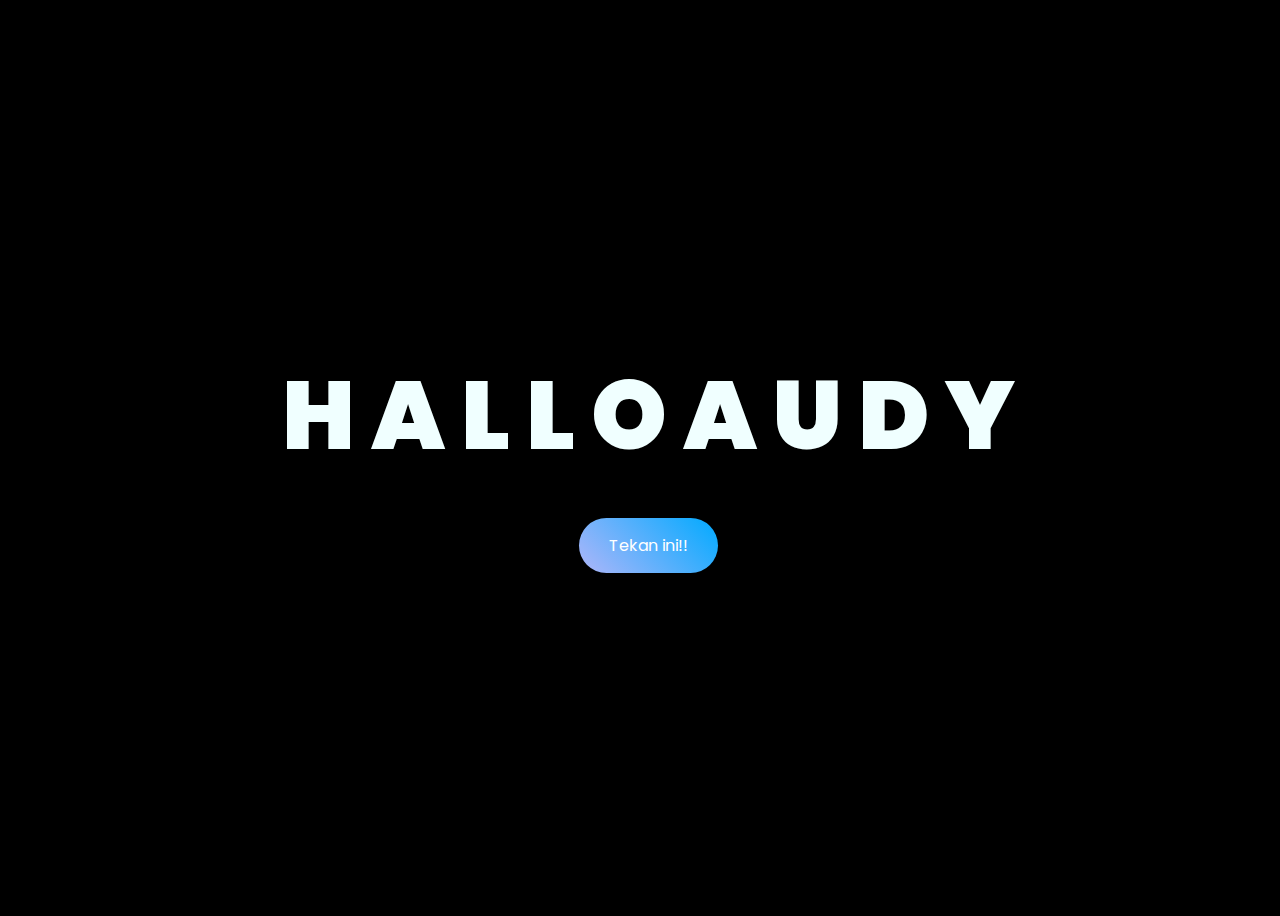
<file: index.html>
<!DOCTYPE html>
<html lang="en">
<head>
    <meta charset="UTF-8">
    <meta http-equiv="X-UA-Compatible" content="IE=edge">
    <meta name="viewport" content="width=device-width, initial-scale=1.0">
    <link rel="stylesheet" href="style.css">
    <link rel="icon" href="img/flowers.png" type="image/x-icon">
    <title>Flowers</title>
</head>
<body>
    <div class="greetings">
    <!-- silahkan menambah kata sesuai keinginan dengan <span>text...</span -->
        <span>H</span>
        <span>A</span>
        <span>L</span>
        <span>L</span>
        <span>O</span>
        <span>A</span>
        <span>U</span>
        <span>D</span>
        <span>Y</span>
    </div>
        <div class="description">
        </div>
        <div class="button-group">
            <a href="ucapan.html" class="button">Tekan ini!!</a>
        </div>
        
    </div>
</body>
</html>
</file>
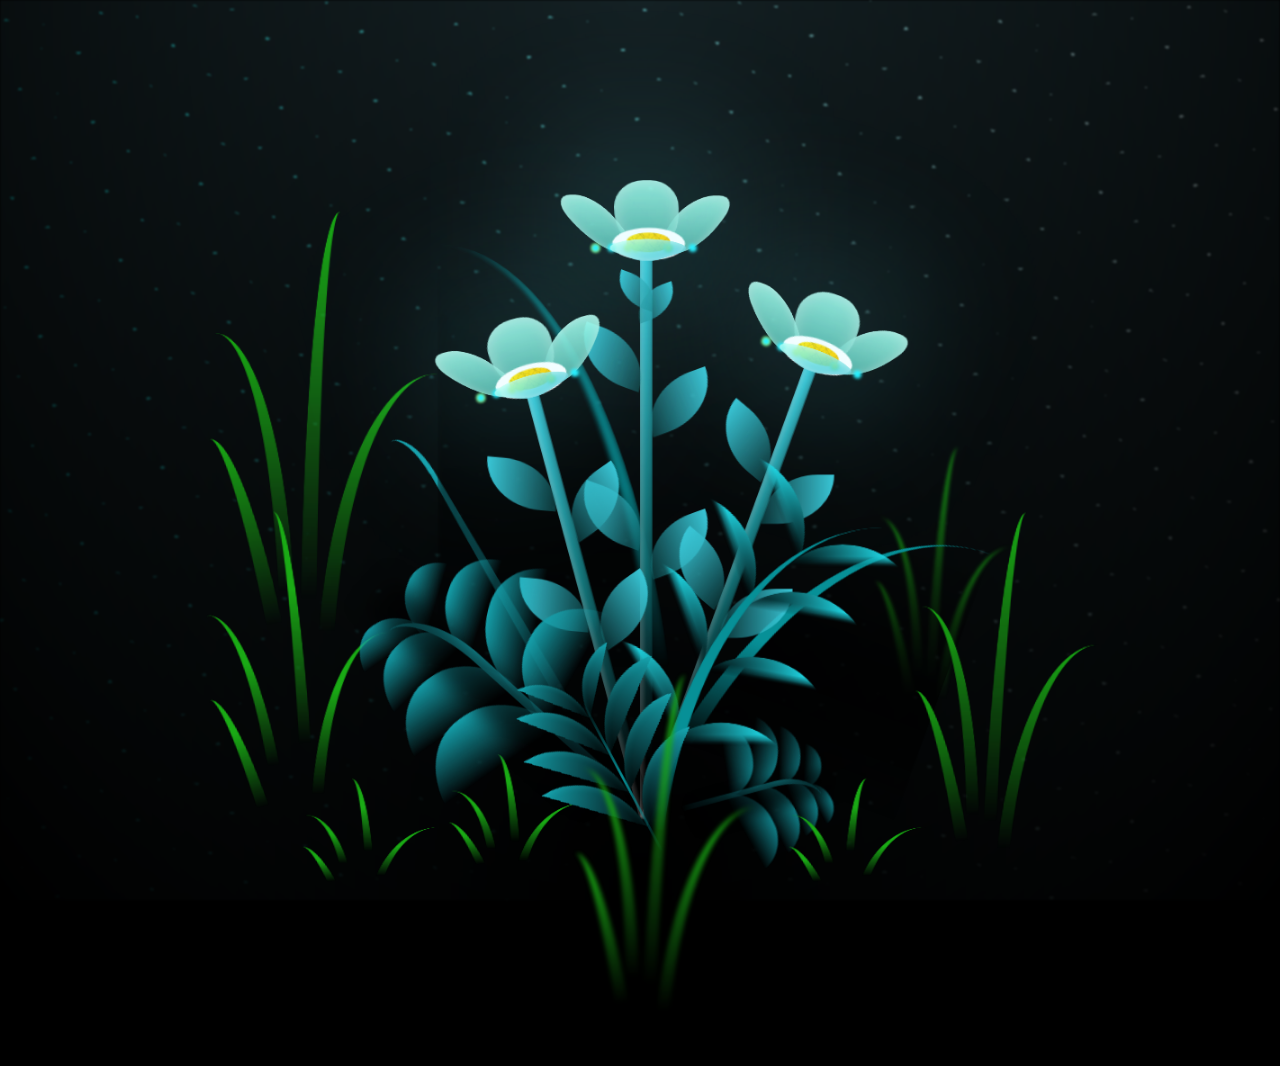
<file: flower.html>
<!DOCTYPE html>
<html lang="en">
<head>
    <meta charset="UTF-8">
    <meta http-equiv="X-UA-Compatible" content="IE=edge">
    <meta name="viewport" content="width=device-width, initial-scale=1.0">
    <link rel="stylesheet" href="main.css">
    <link rel="icon" href="img/flowers.png" type="image/x-icon">
    <title>flowers</title>
</head>
<body class="container">
  
    <div class="night"></div>
    <div class="flowers">
      <div class="flower flower--1">
        <div class="flower__leafs flower__leafs--1">
          <div class="flower__leaf flower__leaf--1"></div>
          <div class="flower__leaf flower__leaf--2"></div>
          <div class="flower__leaf flower__leaf--3"></div>
          <div class="flower__leaf flower__leaf--4"></div>
          <div class="flower__white-circle"></div>
  
          <div class="flower__light flower__light--1"></div>
          <div class="flower__light flower__light--2"></div>
          <div class="flower__light flower__light--3"></div>
          <div class="flower__light flower__light--4"></div>
          <div class="flower__light flower__light--5"></div>
          <div class="flower__light flower__light--6"></div>
          <div class="flower__light flower__light--7"></div>
          <div class="flower__light flower__light--8"></div>
  
        </div>
        <div class="flower__line">
          <div class="flower__line__leaf flower__line__leaf--1"></div>
          <div class="flower__line__leaf flower__line__leaf--2"></div>
          <div class="flower__line__leaf flower__line__leaf--3"></div>
          <div class="flower__line__leaf flower__line__leaf--4"></div>
          <div class="flower__line__leaf flower__line__leaf--5"></div>
          <div class="flower__line__leaf flower__line__leaf--6"></div>
        </div>
      </div>
  
      <div class="flower flower--2">
        <div class="flower__leafs flower__leafs--2">
          <div class="flower__leaf flower__leaf--1"></div>
          <div class="flower__leaf flower__leaf--2"></div>
          <div class="flower__leaf flower__leaf--3"></div>
          <div class="flower__leaf flower__leaf--4"></div>
          <div class="flower__white-circle"></div>
  
          <div class="flower__light flower__light--1"></div>
          <div class="flower__light flower__light--2"></div>
          <div class="flower__light flower__light--3"></div>
          <div class="flower__light flower__light--4"></div>
          <div class="flower__light flower__light--5"></div>
          <div class="flower__light flower__light--6"></div>
          <div class="flower__light flower__light--7"></div>
          <div class="flower__light flower__light--8"></div>
  
        </div>
        <div class="flower__line">
          <div class="flower__line__leaf flower__line__leaf--1"></div>
          <div class="flower__line__leaf flower__line__leaf--2"></div>
          <div class="flower__line__leaf flower__line__leaf--3"></div>
          <div class="flower__line__leaf flower__line__leaf--4"></div>
        </div>
      </div>
  
      <div class="flower flower--3">
        <div class="flower__leafs flower__leafs--3">
          <div class="flower__leaf flower__leaf--1"></div>
          <div class="flower__leaf flower__leaf--2"></div>
          <div class="flower__leaf flower__leaf--3"></div>
          <div class="flower__leaf flower__leaf--4"></div>
          <div class="flower__white-circle"></div>
  
          <div class="flower__light flower__light--1"></div>
          <div class="flower__light flower__light--2"></div>
          <div class="flower__light flower__light--3"></div>
          <div class="flower__light flower__light--4"></div>
          <div class="flower__light flower__light--5"></div>
          <div class="flower__light flower__light--6"></div>
          <div class="flower__light flower__light--7"></div>
          <div class="flower__light flower__light--8"></div>
  
        </div>
        <div class="flower__line">
          <div class="flower__line__leaf flower__line__leaf--1"></div>
          <div class="flower__line__leaf flower__line__leaf--2"></div>
          <div class="flower__line__leaf flower__line__leaf--3"></div>
          <div class="flower__line__leaf flower__line__leaf--4"></div>
        </div>
      </div>
  
      <div class="grow-ans" style="--d:1.2s">
        <div class="flower__g-long">
          <div class="flower__g-long__top"></div>
          <div class="flower__g-long__bottom"></div>
        </div>
      </div>
  
      <div class="growing-grass">
        <div class="flower__grass flower__grass--1">
          <div class="flower__grass--top"></div>
          <div class="flower__grass--bottom"></div>
          <div class="flower__grass__leaf flower__grass__leaf--1"></div>
          <div class="flower__grass__leaf flower__grass__leaf--2"></div>
          <div class="flower__grass__leaf flower__grass__leaf--3"></div>
          <div class="flower__grass__leaf flower__grass__leaf--4"></div>
          <div class="flower__grass__leaf flower__grass__leaf--5"></div>
          <div class="flower__grass__leaf flower__grass__leaf--6"></div>
          <div class="flower__grass__leaf flower__grass__leaf--7"></div>
          <div class="flower__grass__leaf flower__grass__leaf--8"></div>
          <div class="flower__grass__overlay"></div>
        </div>
      </div>
  
      <div class="growing-grass">
        <div class="flower__grass flower__grass--2">
          <div class="flower__grass--top"></div>
          <div class="flower__grass--bottom"></div>
          <div class="flower__grass__leaf flower__grass__leaf--1"></div>
          <div class="flower__grass__leaf flower__grass__leaf--2"></div>
          <div class="flower__grass__leaf flower__grass__leaf--3"></div>
          <div class="flower__grass__leaf flower__grass__leaf--4"></div>
          <div class="flower__grass__leaf flower__grass__leaf--5"></div>
          <div class="flower__grass__leaf flower__grass__leaf--6"></div>
          <div class="flower__grass__leaf flower__grass__leaf--7"></div>
          <div class="flower__grass__leaf flower__grass__leaf--8"></div>
          <div class="flower__grass__overlay"></div>
        </div>
      </div>
  
      <div class="grow-ans" style="--d:2.4s">
        <div class="flower__g-right flower__g-right--1">
          <div class="leaf"></div>
        </div>
      </div>
  
      <div class="grow-ans" style="--d:2.8s">
        <div class="flower__g-right flower__g-right--2">
          <div class="leaf"></div>
        </div>
      </div>
  
      <div class="grow-ans" style="--d:2.8s">
        <div class="flower__g-front">
          <div class="flower__g-front__leaf-wrapper flower__g-front__leaf-wrapper--1">
            <div class="flower__g-front__leaf"></div>
          </div>
          <div class="flower__g-front__leaf-wrapper flower__g-front__leaf-wrapper--2">
            <div class="flower__g-front__leaf"></div>
          </div>
          <div class="flower__g-front__leaf-wrapper flower__g-front__leaf-wrapper--3">
            <div class="flower__g-front__leaf"></div>
          </div>
          <div class="flower__g-front__leaf-wrapper flower__g-front__leaf-wrapper--4">
            <div class="flower__g-front__leaf"></div>
          </div>
          <div class="flower__g-front__leaf-wrapper flower__g-front__leaf-wrapper--5">
            <div class="flower__g-front__leaf"></div>
          </div>
          <div class="flower__g-front__leaf-wrapper flower__g-front__leaf-wrapper--6">
            <div class="flower__g-front__leaf"></div>
          </div>
          <div class="flower__g-front__leaf-wrapper flower__g-front__leaf-wrapper--7">
            <div class="flower__g-front__leaf"></div>
          </div>
          <div class="flower__g-front__leaf-wrapper flower__g-front__leaf-wrapper--8">
            <div class="flower__g-front__leaf"></div>
          </div>
          <div class="flower__g-front__line"></div>
        </div>
      </div>
  
      <div class="grow-ans" style="--d:3.2s">
        <div class="flower__g-fr">
          <div class="leaf"></div>
          <div class="flower__g-fr__leaf flower__g-fr__leaf--1"></div>
          <div class="flower__g-fr__leaf flower__g-fr__leaf--2"></div>
          <div class="flower__g-fr__leaf flower__g-fr__leaf--3"></div>
          <div class="flower__g-fr__leaf flower__g-fr__leaf--4"></div>
          <div class="flower__g-fr__leaf flower__g-fr__leaf--5"></div>
          <div class="flower__g-fr__leaf flower__g-fr__leaf--6"></div>
          <div class="flower__g-fr__leaf flower__g-fr__leaf--7"></div>
          <div class="flower__g-fr__leaf flower__g-fr__leaf--8"></div>
        </div>
      </div>
  
      <div class="long-g long-g--0">
        <div class="grow-ans" style="--d:3s">
          <div class="leaf leaf--0"></div>
        </div>
        <div class="grow-ans" style="--d:2.2s">
          <div class="leaf leaf--1"></div>
        </div>
        <div class="grow-ans" style="--d:3.4s">
          <div class="leaf leaf--2"></div>
        </div>
        <div class="grow-ans" style="--d:3.6s">
          <div class="leaf leaf--3"></div>
        </div>
      </div>
  
      <div class="long-g long-g--1">
        <div class="grow-ans" style="--d:3.6s">
          <div class="leaf leaf--0"></div>
        </div>
        <div class="grow-ans" style="--d:3.8s">
          <div class="leaf leaf--1"></div>
        </div>
        <div class="grow-ans" style="--d:4s">
          <div class="leaf leaf--2"></div>
        </div>
        <div class="grow-ans" style="--d:4.2s">
          <div class="leaf leaf--3"></div>
        </div>
      </div>
  
      <div class="long-g long-g--2">
        <div class="grow-ans" style="--d:4s">
          <div class="leaf leaf--0"></div>
        </div>
        <div class="grow-ans" style="--d:4.2s">
          <div class="leaf leaf--1"></div>
        </div>
        <div class="grow-ans" style="--d:4.4s">
          <div class="leaf leaf--2"></div>
        </div>
        <div class="grow-ans" style="--d:4.6s">
          <div class="leaf leaf--3"></div>
        </div>
      </div>
  
      <div class="long-g long-g--3">
        <div class="grow-ans" style="--d:4s">
          <div class="leaf leaf--0"></div>
        </div>
        <div class="grow-ans" style="--d:4.2s">
          <div class="leaf leaf--1"></div>
        </div>
        <div class="grow-ans" style="--d:3s">
          <div class="leaf leaf--2"></div>
        </div>
        <div class="grow-ans" style="--d:3.6s">
          <div class="leaf leaf--3"></div>
        </div>
      </div>
  
      <div class="long-g long-g--4">
        <div class="grow-ans" style="--d:4s">
          <div class="leaf leaf--0"></div>
        </div>
        <div class="grow-ans" style="--d:4.2s">
          <div class="leaf leaf--1"></div>
        </div>
        <div class="grow-ans" style="--d:3s">
          <div class="leaf leaf--2"></div>
        </div>
        <div class="grow-ans" style="--d:3.6s">
          <div class="leaf leaf--3"></div>
        </div>
      </div>
  
      <div class="long-g long-g--5">
        <div class="grow-ans" style="--d:4s">
          <div class="leaf leaf--0"></div>
        </div>
        <div class="grow-ans" style="--d:4.2s">
          <div class="leaf leaf--1"></div>
        </div>
        <div class="grow-ans" style="--d:3s">
          <div class="leaf leaf--2"></div>
        </div>
        <div class="grow-ans" style="--d:3.6s">
          <div class="leaf leaf--3"></div>
        </div>
      </div>
  
      <div class="long-g long-g--6">
        <div class="grow-ans" style="--d:4.2s">
          <div class="leaf leaf--0"></div>
        </div>
        <div class="grow-ans" style="--d:4.4s">
          <div class="leaf leaf--1"></div>
        </div>
        <div class="grow-ans" style="--d:4.6s">
          <div class="leaf leaf--2"></div>
        </div>
        <div class="grow-ans" style="--d:4.8s">
          <div class="leaf leaf--3"></div>
        </div>
      </div>
  
      <div class="long-g long-g--7">
        <div class="grow-ans" style="--d:3s">
          <div class="leaf leaf--0"></div>
        </div>
        <div class="grow-ans" style="--d:3.2s">
          <div class="leaf leaf--1"></div>
        </div>
        <div class="grow-ans" style="--d:3.5s">
          <div class="leaf leaf--2"></div>
        </div>
        <div class="grow-ans" style="--d:3.6s">
          <div class="leaf leaf--3"></div>
        </div>
      </div>
    </div>
    <script src="main.js"></script>
  </body>
</html>
</file>
<file: style.css>
@import url('https://fonts.googleapis.com/css2?family=Poppins:ital,wght@0,500;1,900&display=swap');
* {
    font-family: 'Poppins', cursive;
}
body {
    color: azure;
    width: 100%;
    height: 100vh;
    display: flex;
    flex-direction: column;
    align-items: center;
    justify-content: center;
    background-color: black;
}
.greetings {
    font-size: 6rem;
    font-weight: 900;
}
.greetings > span {
    animation: glow 2s ease-in-out infinite;
}
@keyframes glow {
    0%, 100% {
        color: #fff;
        text-shadow: 0 0 12px #39c6d6, 0 0 50px #39c6d6, 0 0 100px #39c6d6;
    }
    50% {
        color: #111;
        text-shadow: none;
    }
}
.greetings > span:nth-child(1) {
    animation-delay: 0s;
}
.greetings > span:nth-child(2) {
    animation-delay: 0.2s;
}
.greetings > span:nth-child(3) {
    animation-delay: 0.4s;
}
.greetings > span:nth-child(4) {
    animation-delay: 0.6s;
}
.greetings > span:nth-child(5) {
    animation-delay: 0.8s;
}
.greetings > span:nth-child(6) {
    animation-delay: 1s;
}
.greetings > span:nth-child(7) {
    animation-delay: 1.2s;
}
.greetings > span:nth-child(8) {
    animation-delay: 1.4s;
}
.greetings > span:nth-child(9) {
    animation-delay: 1.6s;
}
.greetings > span:nth-child(10) {
    animation-delay: 1.8s;
}

.description {
    font-size: 1.5rem;
    margin-bottom: 20px;
}


.button-group {
    display: flex;
    justify-content: center;
    flex-wrap: wrap;
    margin-top: 10px;
}

.button {
    display: inline-block;
    padding: 15px 30px; /* Ukuran tombol yang lebih besar */
    font-size: 1em; /* Menambahkan ukuran font */
    color: #fff;
    background: linear-gradient(45deg, #afb6f9, #00aaff); /* Gradient background */
    border-radius: 30px; /* Radius lebih besar untuk sudut yang lebih halus */
    text-decoration: none;
    box-shadow: 0 4px 15px rgba(0, 0, 0, 0.2); /* Bayangan pada tombol */
    transition: background 0.3s ease, transform 0.3s ease, box-shadow 0.3s ease; /* Transisi pada hover */
    
}

.button:hover {
    background: linear-gradient(45deg, #00aaff, #afb6f9); /* Gradient background berubah arah */
    transform: scale(1.1); /* Efek skala lebih besar pada hover */
    box-shadow: 0 6px 20px rgba(0, 0, 0, 0.3); /* Bayangan lebih besar pada hover */
    box-shadow: 0 0 50px rgba(57, 198, 214, 0.8); /* Efek glow tanpa border putih */
    
}




@media screen and (max-width:574px){
    .greetings{
        display: block;
        font-size: 3rem;
        font-weight: 500;
        text-align: center;
    }
    .description{
        font-size: 1rem;
    }
    
    .button a{
        font-size: .5rem;
    }
}
</file>
<file: main.css>
*,
*::after,
*::before {
  padding: 0;
  margin: 0;
  box-sizing: border-box;
}

:root {
  --dark-color: #000;
}

body {
  display: flex;
  align-items: flex-end;
  justify-content: center;
  min-height: 100vh;
  background-color: var(--dark-color);
  overflow: hidden;
  perspective: 1000px;
}

.night {
  position: fixed;
  left: 50%;
  top: 0;
  transform: translateX(-50%);
  width: 100%;
  height: 100%;
  filter: blur(0.1vmin);
  background-image: radial-gradient(ellipse at top, transparent 0%, var(--dark-color)), radial-gradient(ellipse at bottom, var(--dark-color), rgba(145, 233, 255, 0.2)), repeating-linear-gradient(220deg, rgb(0, 0, 0) 0px, rgb(0, 0, 0) 19px, transparent 19px, transparent 22px), repeating-linear-gradient(189deg, rgb(0, 0, 0) 0px, rgb(0, 0, 0) 19px, transparent 19px, transparent 22px), repeating-linear-gradient(148deg, rgb(0, 0, 0) 0px, rgb(0, 0, 0) 19px, transparent 19px, transparent 22px), linear-gradient(90deg, rgb(0, 255, 250), rgb(240, 240, 240));
}

.flowers {
  position: relative;
  transform: scale(0.9);
}

.flower {
  position: absolute;
  bottom: 10vmin;
  transform-origin: bottom center;
  z-index: 10;
  --fl-speed: 0.8s;
}
.flower--1 {
  -webkit-animation: moving-flower-1 4s linear infinite;
          animation: moving-flower-1 4s linear infinite;
}
.flower--1 .flower__line {
  height: 70vmin;
  -webkit-animation-delay: 0.3s;
          animation-delay: 0.3s;
}
.flower--1 .flower__line__leaf--1 {
  -webkit-animation: blooming-leaf-right var(--fl-speed) 1.6s backwards;
          animation: blooming-leaf-right var(--fl-speed) 1.6s backwards;
}
.flower--1 .flower__line__leaf--2 {
  -webkit-animation: blooming-leaf-right var(--fl-speed) 1.4s backwards;
          animation: blooming-leaf-right var(--fl-speed) 1.4s backwards;
}
.flower--1 .flower__line__leaf--3 {
  -webkit-animation: blooming-leaf-left var(--fl-speed) 1.2s backwards;
          animation: blooming-leaf-left var(--fl-speed) 1.2s backwards;
}
.flower--1 .flower__line__leaf--4 {
  -webkit-animation: blooming-leaf-left var(--fl-speed) 1s backwards;
          animation: blooming-leaf-left var(--fl-speed) 1s backwards;
}
.flower--1 .flower__line__leaf--5 {
  -webkit-animation: blooming-leaf-right var(--fl-speed) 1.8s backwards;
          animation: blooming-leaf-right var(--fl-speed) 1.8s backwards;
}
.flower--1 .flower__line__leaf--6 {
  -webkit-animation: blooming-leaf-left var(--fl-speed) 2s backwards;
          animation: blooming-leaf-left var(--fl-speed) 2s backwards;
}
.flower--2 {
  left: 50%;
  transform: rotate(20deg);
  -webkit-animation: moving-flower-2 4s linear infinite;
          animation: moving-flower-2 4s linear infinite;
}
.flower--2 .flower__line {
  height: 60vmin;
  -webkit-animation-delay: 0.6s;
          animation-delay: 0.6s;
}
.flower--2 .flower__line__leaf--1 {
  -webkit-animation: blooming-leaf-right var(--fl-speed) 1.9s backwards;
          animation: blooming-leaf-right var(--fl-speed) 1.9s backwards;
}
.flower--2 .flower__line__leaf--2 {
  -webkit-animation: blooming-leaf-right var(--fl-speed) 1.7s backwards;
          animation: blooming-leaf-right var(--fl-speed) 1.7s backwards;
}
.flower--2 .flower__line__leaf--3 {
  -webkit-animation: blooming-leaf-left var(--fl-speed) 1.5s backwards;
          animation: blooming-leaf-left var(--fl-speed) 1.5s backwards;
}
.flower--2 .flower__line__leaf--4 {
  -webkit-animation: blooming-leaf-left var(--fl-speed) 1.3s backwards;
          animation: blooming-leaf-left var(--fl-speed) 1.3s backwards;
}
.flower--3 {
  left: 50%;
  transform: rotate(-15deg);
  -webkit-animation: moving-flower-3 4s linear infinite;
          animation: moving-flower-3 4s linear infinite;
}
.flower--3 .flower__line {
  -webkit-animation-delay: 0.9s;
          animation-delay: 0.9s;
}
.flower--3 .flower__line__leaf--1 {
  -webkit-animation: blooming-leaf-right var(--fl-speed) 2.5s backwards;
          animation: blooming-leaf-right var(--fl-speed) 2.5s backwards;
}
.flower--3 .flower__line__leaf--2 {
  -webkit-animation: blooming-leaf-right var(--fl-speed) 2.3s backwards;
          animation: blooming-leaf-right var(--fl-speed) 2.3s backwards;
}
.flower--3 .flower__line__leaf--3 {
  -webkit-animation: blooming-leaf-left var(--fl-speed) 2.1s backwards;
          animation: blooming-leaf-left var(--fl-speed) 2.1s backwards;
}
.flower--3 .flower__line__leaf--4 {
  -webkit-animation: blooming-leaf-left var(--fl-speed) 1.9s backwards;
          animation: blooming-leaf-left var(--fl-speed) 1.9s backwards;
}
.flower__leafs {
  position: relative;
  -webkit-animation: blooming-flower 2s backwards;
          animation: blooming-flower 2s backwards;
}
.flower__leafs--1 {
  -webkit-animation-delay: 1.1s;
          animation-delay: 1.1s;
}
.flower__leafs--2 {
  -webkit-animation-delay: 1.4s;
          animation-delay: 1.4s;
}
.flower__leafs--3 {
  -webkit-animation-delay: 1.7s;
          animation-delay: 1.7s;
}
.flower__leafs::after {
  content: "";
  position: absolute;
  left: 0;
  top: 0;
  transform: translate(-50%, -100%);
  width: 8vmin;
  height: 8vmin;
  background-color: #6bf0ff;
  filter: blur(10vmin);
}
.flower__leaf {
  position: absolute;
  bottom: 0;
  left: 50%;
  width: 8vmin;
  height: 11vmin;
  border-radius: 51% 49% 47% 53%/44% 45% 55% 69%;
  background-color: #a7ffee;
  background-image: linear-gradient(to top, #54b8aa, #a7ffee);
  transform-origin: bottom center;
  opacity: 0.9;
  box-shadow: inset 0 0 2vmin rgba(255, 255, 255, 0.5);
}
.flower__leaf--1 {
  transform: translate(-10%, 1%) rotateY(40deg) rotateX(-50deg);
}
.flower__leaf--2 {
  transform: translate(-50%, -4%) rotateX(40deg);
}
.flower__leaf--3 {
  transform: translate(-90%, 0%) rotateY(45deg) rotateX(50deg);
}
.flower__leaf--4 {
  width: 8vmin;
  height: 8vmin;
  transform-origin: bottom left;
  border-radius: 4vmin 10vmin 4vmin 4vmin;
  transform: translate(0%, 18%) rotateX(70deg) rotate(-43deg);
  background-image: linear-gradient(to top, #39c6d6, #a7ffee);
  z-index: 1;
  opacity: 0.8;
}
.flower__white-circle {
  position: absolute;
  left: -3.5vmin;
  top: -3vmin;
  width: 9vmin;
  height: 4vmin;
  border-radius: 50%;
  background-color: #fff;
}
.flower__white-circle::after {
  content: "";
  position: absolute;
  left: 50%;
  top: 45%;
  transform: translate(-50%, -50%);
  width: 60%;
  height: 60%;
  border-radius: inherit;
  background-image: repeating-linear-gradient(135deg, rgba(0, 0, 0, 0.03) 0px, rgba(0, 0, 0, 0.03) 1px, transparent 1px, transparent 12px), repeating-linear-gradient(45deg, rgba(0, 0, 0, 0.03) 0px, rgba(0, 0, 0, 0.03) 1px, transparent 1px, transparent 12px), repeating-linear-gradient(67.5deg, rgba(0, 0, 0, 0.03) 0px, rgba(0, 0, 0, 0.03) 1px, transparent 1px, transparent 12px), repeating-linear-gradient(135deg, rgba(0, 0, 0, 0.03) 0px, rgba(0, 0, 0, 0.03) 1px, transparent 1px, transparent 12px), repeating-linear-gradient(45deg, rgba(0, 0, 0, 0.03) 0px, rgba(0, 0, 0, 0.03) 1px, transparent 1px, transparent 12px), repeating-linear-gradient(112.5deg, rgba(0, 0, 0, 0.03) 0px, rgba(0, 0, 0, 0.03) 1px, transparent 1px, transparent 12px), repeating-linear-gradient(112.5deg, rgba(0, 0, 0, 0.03) 0px, rgba(0, 0, 0, 0.03) 1px, transparent 1px, transparent 12px), repeating-linear-gradient(45deg, rgba(0, 0, 0, 0.03) 0px, rgba(0, 0, 0, 0.03) 1px, transparent 1px, transparent 12px), repeating-linear-gradient(22.5deg, rgba(0, 0, 0, 0.03) 0px, rgba(0, 0, 0, 0.03) 1px, transparent 1px, transparent 12px), repeating-linear-gradient(45deg, rgba(0, 0, 0, 0.03) 0px, rgba(0, 0, 0, 0.03) 1px, transparent 1px, transparent 12px), repeating-linear-gradient(22.5deg, rgba(0, 0, 0, 0.03) 0px, rgba(0, 0, 0, 0.03) 1px, transparent 1px, transparent 12px), repeating-linear-gradient(135deg, rgba(0, 0, 0, 0.03) 0px, rgba(0, 0, 0, 0.03) 1px, transparent 1px, transparent 12px), repeating-linear-gradient(157.5deg, rgba(0, 0, 0, 0.03) 0px, rgba(0, 0, 0, 0.03) 1px, transparent 1px, transparent 12px), repeating-linear-gradient(67.5deg, rgba(0, 0, 0, 0.03) 0px, rgba(0, 0, 0, 0.03) 1px, transparent 1px, transparent 12px), repeating-linear-gradient(67.5deg, rgba(0, 0, 0, 0.03) 0px, rgba(0, 0, 0, 0.03) 1px, transparent 1px, transparent 12px), linear-gradient(90deg, rgb(255, 235, 18), rgb(255, 206, 0));
}
.flower__line {
  height: 55vmin;
  width: 1.5vmin;
  background-image: linear-gradient(to left, rgba(0, 0, 0, 0.2), transparent, rgba(255, 255, 255, 0.2)), linear-gradient(to top, transparent 10%, #14757a, #39c6d6);
  box-shadow: inset 0 0 2px rgba(0, 0, 0, 0.5);
  -webkit-animation: grow-flower-tree 4s backwards;
          animation: grow-flower-tree 4s backwards;
}
.flower__line__leaf {
  --w: 7vmin;
  --h: calc(var(--w) + 2vmin);
  position: absolute;
  top: 20%;
  left: 90%;
  width: var(--w);
  height: var(--h);
  border-top-right-radius: var(--h);
  border-bottom-left-radius: var(--h);
  background-image: linear-gradient(to top, rgba(20, 117, 122, 0.4), #39c6d6);
}
.flower__line__leaf--1 {
  transform: rotate(70deg) rotateY(30deg);
}
.flower__line__leaf--2 {
  top: 45%;
  transform: rotate(70deg) rotateY(30deg);
}
.flower__line__leaf--3, .flower__line__leaf--4, .flower__line__leaf--6 {
  border-top-right-radius: 0;
  border-bottom-left-radius: 0;
  border-top-left-radius: var(--h);
  border-bottom-right-radius: var(--h);
  left: -460%;
  top: 12%;
  transform: rotate(-70deg) rotateY(30deg);
}
.flower__line__leaf--4 {
  top: 40%;
}
.flower__line__leaf--5 {
  top: 0;
  transform-origin: left;
  transform: rotate(70deg) rotateY(30deg) scale(0.6);
}
.flower__line__leaf--6 {
  top: -2%;
  left: -450%;
  transform-origin: right;
  transform: rotate(-70deg) rotateY(30deg) scale(0.6);
}
.flower__light {
  position: absolute;
  bottom: 0vmin;
  width: 1vmin;
  height: 1vmin;
  background-color: rgb(255, 251, 0);
  border-radius: 50%;
  filter: blur(0.2vmin);
  -webkit-animation: light-ans 4s linear infinite backwards;
          animation: light-ans 4s linear infinite backwards;
}
.flower__light:nth-child(odd) {
  background-color: #23f0ff;
}
.flower__light--1 {
  left: -2vmin;
  -webkit-animation-delay: 1s;
          animation-delay: 1s;
}
.flower__light--2 {
  left: 3vmin;
  -webkit-animation-delay: 0.5s;
          animation-delay: 0.5s;
}
.flower__light--3 {
  left: -6vmin;
  -webkit-animation-delay: 0.3s;
          animation-delay: 0.3s;
}
.flower__light--4 {
  left: 6vmin;
  -webkit-animation-delay: 0.9s;
          animation-delay: 0.9s;
}
.flower__light--5 {
  left: -1vmin;
  -webkit-animation-delay: 1.5s;
          animation-delay: 1.5s;
}
.flower__light--6 {
  left: -4vmin;
  -webkit-animation-delay: 3s;
          animation-delay: 3s;
}
.flower__light--7 {
  left: 3vmin;
  -webkit-animation-delay: 2s;
          animation-delay: 2s;
}
.flower__light--8 {
  left: -6vmin;
  -webkit-animation-delay: 3.5s;
          animation-delay: 3.5s;
}
.flower__grass {
  --c: #159faa;
  --line-w: 1.5vmin;
  position: absolute;
  bottom: 12vmin;
  left: -7vmin;
  display: flex;
  flex-direction: column;
  align-items: flex-end;
  z-index: 20;
  transform-origin: bottom center;
  transform: rotate(-48deg) rotateY(40deg);
}
.flower__grass--1 {
  -webkit-animation: moving-grass 2s linear infinite;
          animation: moving-grass 2s linear infinite;
}
.flower__grass--2 {
  left: 2vmin;
  bottom: 10vmin;
  transform: scale(0.5) rotate(75deg) rotateX(10deg) rotateY(-200deg);
  opacity: 0.8;
  z-index: 0;
  -webkit-animation: moving-grass--2 1.5s linear infinite;
          animation: moving-grass--2 1.5s linear infinite;
}
.flower__grass--top {
  width: 7vmin;
  height: 10vmin;
  border-top-right-radius: 100%;
  border-right: var(--line-w) solid var(--c);
  transform-origin: bottom center;
  transform: rotate(-2deg);
}
.flower__grass--bottom {
  margin-top: -2px;
  width: var(--line-w);
  height: 25vmin;
  background-image: linear-gradient(to top, transparent, var(--c));
}
.flower__grass__leaf {
  --size: 10vmin;
  position: absolute;
  width: calc(var(--size) * 2.1);
  height: var(--size);
  border-top-left-radius: var(--size);
  border-top-right-radius: var(--size);
  background-image: linear-gradient(to top, transparent, transparent 30%, var(--c));
  z-index: 100;
}
.flower__grass__leaf--1 {
  top: -6%;
  left: 30%;
  --size: 6vmin;
  transform: rotate(-20deg);
  -webkit-animation: growing-grass-ans--1 2s 2.6s backwards;
          animation: growing-grass-ans--1 2s 2.6s backwards;
}
@-webkit-keyframes growing-grass-ans--1 {
  0% {
    transform-origin: bottom left;
    transform: rotate(-20deg) scale(0);
  }
}
@keyframes growing-grass-ans--1 {
  0% {
    transform-origin: bottom left;
    transform: rotate(-20deg) scale(0);
  }
}
.flower__grass__leaf--2 {
  top: -5%;
  left: -110%;
  --size: 6vmin;
  transform: rotate(10deg);
  -webkit-animation: growing-grass-ans--2 2s 2.4s linear backwards;
          animation: growing-grass-ans--2 2s 2.4s linear backwards;
}
@-webkit-keyframes growing-grass-ans--2 {
  0% {
    transform-origin: bottom right;
    transform: rotate(10deg) scale(0);
  }
}
@keyframes growing-grass-ans--2 {
  0% {
    transform-origin: bottom right;
    transform: rotate(10deg) scale(0);
  }
}
.flower__grass__leaf--3 {
  top: 5%;
  left: 60%;
  --size: 8vmin;
  transform: rotate(-18deg) rotateX(-20deg);
  -webkit-animation: growing-grass-ans--3 2s 2.2s linear backwards;
          animation: growing-grass-ans--3 2s 2.2s linear backwards;
}
@-webkit-keyframes growing-grass-ans--3 {
  0% {
    transform-origin: bottom left;
    transform: rotate(-18deg) rotateX(-20deg) scale(0);
  }
}
@keyframes growing-grass-ans--3 {
  0% {
    transform-origin: bottom left;
    transform: rotate(-18deg) rotateX(-20deg) scale(0);
  }
}
.flower__grass__leaf--4 {
  top: 6%;
  left: -135%;
  --size: 8vmin;
  transform: rotate(2deg);
  -webkit-animation: growing-grass-ans--4 2s 2s linear backwards;
          animation: growing-grass-ans--4 2s 2s linear backwards;
}
@-webkit-keyframes growing-grass-ans--4 {
  0% {
    transform-origin: bottom right;
    transform: rotate(2deg) scale(0);
  }
}
@keyframes growing-grass-ans--4 {
  0% {
    transform-origin: bottom right;
    transform: rotate(2deg) scale(0);
  }
}
.flower__grass__leaf--5 {
  top: 20%;
  left: 60%;
  --size: 10vmin;
  transform: rotate(-24deg) rotateX(-20deg);
  -webkit-animation: growing-grass-ans--5 2s 1.8s linear backwards;
          animation: growing-grass-ans--5 2s 1.8s linear backwards;
}
@-webkit-keyframes growing-grass-ans--5 {
  0% {
    transform-origin: bottom left;
    transform: rotate(-24deg) rotateX(-20deg) scale(0);
  }
}
@keyframes growing-grass-ans--5 {
  0% {
    transform-origin: bottom left;
    transform: rotate(-24deg) rotateX(-20deg) scale(0);
  }
}
.flower__grass__leaf--6 {
  top: 22%;
  left: -180%;
  --size: 10vmin;
  transform: rotate(10deg);
  -webkit-animation: growing-grass-ans--6 2s 1.6s linear backwards;
          animation: growing-grass-ans--6 2s 1.6s linear backwards;
}
@-webkit-keyframes growing-grass-ans--6 {
  0% {
    transform-origin: bottom right;
    transform: rotate(10deg) scale(0);
  }
}
@keyframes growing-grass-ans--6 {
  0% {
    transform-origin: bottom right;
    transform: rotate(10deg) scale(0);
  }
}
.flower__grass__leaf--7 {
  top: 39%;
  left: 70%;
  --size: 10vmin;
  transform: rotate(-10deg);
  -webkit-animation: growing-grass-ans--7 2s 1.4s linear backwards;
          animation: growing-grass-ans--7 2s 1.4s linear backwards;
}
@-webkit-keyframes growing-grass-ans--7 {
  0% {
    transform-origin: bottom left;
    transform: rotate(-10deg) scale(0);
  }
}
@keyframes growing-grass-ans--7 {
  0% {
    transform-origin: bottom left;
    transform: rotate(-10deg) scale(0);
  }
}
.flower__grass__leaf--8 {
  top: 40%;
  left: -215%;
  --size: 11vmin;
  transform: rotate(10deg);
  -webkit-animation: growing-grass-ans--8 2s 1.2s linear backwards;
          animation: growing-grass-ans--8 2s 1.2s linear backwards;
}
@-webkit-keyframes growing-grass-ans--8 {
  0% {
    transform-origin: bottom right;
    transform: rotate(10deg) scale(0);
  }
}
@keyframes growing-grass-ans--8 {
  0% {
    transform-origin: bottom right;
    transform: rotate(10deg) scale(0);
  }
}
.flower__grass__overlay {
  position: absolute;
  top: -10%;
  right: 0%;
  width: 100%;
  height: 100%;
  background-color: rgba(0, 0, 0, 0.6);
  filter: blur(1.5vmin);
  z-index: 100;
}
.flower__g-long {
  --w: 2vmin;
  --h: 6vmin;
  --c: #159faa;
  position: absolute;
  bottom: 10vmin;
  left: -3vmin;
  transform-origin: bottom center;
  transform: rotate(-30deg) rotateY(-20deg);
  display: flex;
  flex-direction: column;
  align-items: flex-end;
  -webkit-animation: flower-g-long-ans 3s linear infinite;
          animation: flower-g-long-ans 3s linear infinite;
}
@-webkit-keyframes flower-g-long-ans {
  0%, 100% {
    transform: rotate(-30deg) rotateY(-20deg);
  }
  50% {
    transform: rotate(-32deg) rotateY(-20deg);
  }
}
@keyframes flower-g-long-ans {
  0%, 100% {
    transform: rotate(-30deg) rotateY(-20deg);
  }
  50% {
    transform: rotate(-32deg) rotateY(-20deg);
  }
}
.flower__g-long__top {
  top: calc(var(--h) * -1);
  width: calc(var(--w) + 1vmin);
  height: var(--h);
  border-top-right-radius: 100%;
  border-right: 0.7vmin solid var(--c);
  transform: translate(-0.7vmin, 1vmin);
}
.flower__g-long__bottom {
  width: var(--w);
  height: 50vmin;
  transform-origin: bottom center;
  background-image: linear-gradient(to top, transparent 30%, var(--c));
  box-shadow: inset 0 0 2px rgba(0, 0, 0, 0.5);
  -webkit-clip-path: polygon(35% 0, 65% 1%, 100% 100%, 0% 100%);
          clip-path: polygon(35% 0, 65% 1%, 100% 100%, 0% 100%);
}
.flower__g-right {
  position: absolute;
  bottom: 6vmin;
  left: -2vmin;
  transform-origin: bottom left;
  transform: rotate(20deg);
}
.flower__g-right .leaf {
  width: 30vmin;
  height: 50vmin;
  border-top-left-radius: 100%;
  border-left: 2vmin solid #079097;
  background-image: linear-gradient(to bottom, transparent, var(--dark-color) 60%);
  -webkit-mask-image: linear-gradient(to top, transparent 30%, #079097 60%);
}
.flower__g-right--1 {
  -webkit-animation: flower-g-right-ans 2.5s linear infinite;
          animation: flower-g-right-ans 2.5s linear infinite;
}
.flower__g-right--2 {
  left: 5vmin;
  transform: rotateY(-180deg);
  -webkit-animation: flower-g-right-ans--2 3s linear infinite;
          animation: flower-g-right-ans--2 3s linear infinite;
}
.flower__g-right--2 .leaf {
  height: 75vmin;
  filter: blur(0.3vmin);
  opacity: 0.8;
}
@-webkit-keyframes flower-g-right-ans {
  0%, 100% {
    transform: rotate(20deg);
  }
  50% {
    transform: rotate(24deg) rotateX(-20deg);
  }
}
@keyframes flower-g-right-ans {
  0%, 100% {
    transform: rotate(20deg);
  }
  50% {
    transform: rotate(24deg) rotateX(-20deg);
  }
}
@-webkit-keyframes flower-g-right-ans--2 {
  0%, 100% {
    transform: rotateY(-180deg) rotate(0deg) rotateX(-20deg);
  }
  50% {
    transform: rotateY(-180deg) rotate(6deg) rotateX(-20deg);
  }
}
@keyframes flower-g-right-ans--2 {
  0%, 100% {
    transform: rotateY(-180deg) rotate(0deg) rotateX(-20deg);
  }
  50% {
    transform: rotateY(-180deg) rotate(6deg) rotateX(-20deg);
  }
}
.flower__g-front {
  position: absolute;
  bottom: 6vmin;
  left: 2.5vmin;
  z-index: 100;
  transform-origin: bottom center;
  transform: rotate(-28deg) rotateY(30deg) scale(1.04);
  -webkit-animation: flower__g-front-ans 2s linear infinite;
          animation: flower__g-front-ans 2s linear infinite;
}
@-webkit-keyframes flower__g-front-ans {
  0%, 100% {
    transform: rotate(-28deg) rotateY(30deg) scale(1.04);
  }
  50% {
    transform: rotate(-35deg) rotateY(40deg) scale(1.04);
  }
}
@keyframes flower__g-front-ans {
  0%, 100% {
    transform: rotate(-28deg) rotateY(30deg) scale(1.04);
  }
  50% {
    transform: rotate(-35deg) rotateY(40deg) scale(1.04);
  }
}
.flower__g-front__line {
  width: 0.3vmin;
  height: 20vmin;
  background-image: linear-gradient(to top, transparent, #079097, transparent 100%);
  position: relative;
}
.flower__g-front__leaf-wrapper {
  position: absolute;
  top: 0;
  left: 0;
  transform-origin: bottom left;
  transform: rotate(10deg);
}
.flower__g-front__leaf-wrapper:nth-child(even) {
  left: 0vmin;
  transform: rotateY(-180deg) rotate(5deg);
  -webkit-animation: flower__g-front__leaf-left-ans 1s ease-in backwards;
          animation: flower__g-front__leaf-left-ans 1s ease-in backwards;
}
.flower__g-front__leaf-wrapper:nth-child(odd) {
  -webkit-animation: flower__g-front__leaf-ans 1s ease-in backwards;
          animation: flower__g-front__leaf-ans 1s ease-in backwards;
}
.flower__g-front__leaf-wrapper--1 {
  top: -8vmin;
  transform: scale(0.7);
  -webkit-animation: flower__g-front__leaf-ans 1s 5.5s ease-in backwards !important;
          animation: flower__g-front__leaf-ans 1s 5.5s ease-in backwards !important;
}
.flower__g-front__leaf-wrapper--2 {
  top: -8vmin;
  transform: rotateY(-180deg) scale(0.7) !important;
  -webkit-animation: flower__g-front__leaf-left-ans-2 1s 4.6s ease-in backwards !important;
          animation: flower__g-front__leaf-left-ans-2 1s 4.6s ease-in backwards !important;
}
.flower__g-front__leaf-wrapper--3 {
  top: -3vmin;
  -webkit-animation: flower__g-front__leaf-ans 1s 4.6s ease-in backwards;
          animation: flower__g-front__leaf-ans 1s 4.6s ease-in backwards;
}
.flower__g-front__leaf-wrapper--4 {
  top: -3vmin;
  transform: rotateY(-180deg) scale(0.9) !important;
  -webkit-animation: flower__g-front__leaf-left-ans-2 1s 4.6s ease-in backwards !important;
          animation: flower__g-front__leaf-left-ans-2 1s 4.6s ease-in backwards !important;
}
@-webkit-keyframes flower__g-front__leaf-left-ans-2 {
  0% {
    transform: rotateY(-180deg) scale(0);
  }
}
@keyframes flower__g-front__leaf-left-ans-2 {
  0% {
    transform: rotateY(-180deg) scale(0);
  }
}
.flower__g-front__leaf-wrapper--5, .flower__g-front__leaf-wrapper--6 {
  top: 2vmin;
}
.flower__g-front__leaf-wrapper--7, .flower__g-front__leaf-wrapper--8 {
  top: 6.5vmin;
}
.flower__g-front__leaf-wrapper--2 {
  -webkit-animation-delay: 5.2s !important;
          animation-delay: 5.2s !important;
}
.flower__g-front__leaf-wrapper--3 {
  -webkit-animation-delay: 4.9s !important;
          animation-delay: 4.9s !important;
}
.flower__g-front__leaf-wrapper--5 {
  -webkit-animation-delay: 4.3s !important;
          animation-delay: 4.3s !important;
}
.flower__g-front__leaf-wrapper--6 {
  -webkit-animation-delay: 4.1s !important;
          animation-delay: 4.1s !important;
}
.flower__g-front__leaf-wrapper--7 {
  -webkit-animation-delay: 3.8s !important;
          animation-delay: 3.8s !important;
}
.flower__g-front__leaf-wrapper--8 {
  -webkit-animation-delay: 3.5s !important;
          animation-delay: 3.5s !important;
}
@-webkit-keyframes flower__g-front__leaf-ans {
  0% {
    transform: rotate(10deg) scale(0);
  }
}
@keyframes flower__g-front__leaf-ans {
  0% {
    transform: rotate(10deg) scale(0);
  }
}
@-webkit-keyframes flower__g-front__leaf-left-ans {
  0% {
    transform: rotateY(-180deg) rotate(5deg) scale(0);
  }
}
@keyframes flower__g-front__leaf-left-ans {
  0% {
    transform: rotateY(-180deg) rotate(5deg) scale(0);
  }
}
.flower__g-front__leaf {
  width: 10vmin;
  height: 10vmin;
  border-radius: 100% 0% 0% 100%/100% 100% 0% 0%;
  box-shadow: inset 0 2px 1vmin hsla(184deg, 97%, 58%, 0.2);
  background-image: linear-gradient(to bottom left, transparent, var(--dark-color)), linear-gradient(to bottom right, #159faa 50%, transparent 50%, transparent);
  -webkit-mask-image: linear-gradient(to bottom right, #159faa 50%, transparent 50%, transparent);
  mask-image: linear-gradient(to bottom right, #159faa 50%, transparent 50%, transparent);
}
.flower__g-fr {
  position: absolute;
  bottom: -4vmin;
  left: vmin;
  transform-origin: bottom left;
  z-index: 10;
  -webkit-animation: flower__g-fr-ans 2s linear infinite;
          animation: flower__g-fr-ans 2s linear infinite;
}
@-webkit-keyframes flower__g-fr-ans {
  0%, 100% {
    transform: rotate(2deg);
  }
  50% {
    transform: rotate(4deg);
  }
}
@keyframes flower__g-fr-ans {
  0%, 100% {
    transform: rotate(2deg);
  }
  50% {
    transform: rotate(4deg);
  }
}
.flower__g-fr .leaf {
  width: 30vmin;
  height: 50vmin;
  border-top-left-radius: 100%;
  border-left: 2vmin solid #079097;
  -webkit-mask-image: linear-gradient(to top, transparent 25%, #079097 50%);
  position: relative;
  z-index: 1;
}
.flower__g-fr__leaf {
  position: absolute;
  top: 0;
  left: 0;
  width: 10vmin;
  height: 10vmin;
  border-radius: 100% 0% 0% 100%/100% 100% 0% 0%;
  box-shadow: inset 0 2px 1vmin hsla(184deg, 97%, 58%, 0.2);
  background-image: linear-gradient(to bottom left, transparent, var(--dark-color) 98%), linear-gradient(to bottom right, #23f0ff 45%, transparent 50%, transparent);
  -webkit-mask-image: linear-gradient(135deg, #159faa 40%, transparent 50%, transparent);
}
.flower__g-fr__leaf--1 {
  left: 20vmin;
  transform: rotate(45deg);
  -webkit-animation: flower__g-fr-leaft-ans-1 0.5s 5.2s linear backwards;
          animation: flower__g-fr-leaft-ans-1 0.5s 5.2s linear backwards;
}
@-webkit-keyframes flower__g-fr-leaft-ans-1 {
  0% {
    transform-origin: left;
    transform: rotate(45deg) scale(0);
  }
}
@keyframes flower__g-fr-leaft-ans-1 {
  0% {
    transform-origin: left;
    transform: rotate(45deg) scale(0);
  }
}
.flower__g-fr__leaf--2 {
  left: 12vmin;
  top: -7vmin;
  transform: rotate(25deg) rotateY(-180deg);
  -webkit-animation: flower__g-fr-leaft-ans-6 0.5s 5s linear backwards;
          animation: flower__g-fr-leaft-ans-6 0.5s 5s linear backwards;
}
.flower__g-fr__leaf--3 {
  left: 15vmin;
  top: 6vmin;
  transform: rotate(55deg);
  -webkit-animation: flower__g-fr-leaft-ans-5 0.5s 4.8s linear backwards;
          animation: flower__g-fr-leaft-ans-5 0.5s 4.8s linear backwards;
}
.flower__g-fr__leaf--4 {
  left: 6vmin;
  top: -2vmin;
  transform: rotate(25deg) rotateY(-180deg);
  -webkit-animation: flower__g-fr-leaft-ans-6 0.5s 4.6s linear backwards;
          animation: flower__g-fr-leaft-ans-6 0.5s 4.6s linear backwards;
}
.flower__g-fr__leaf--5 {
  left: 10vmin;
  top: 14vmin;
  transform: rotate(55deg);
  -webkit-animation: flower__g-fr-leaft-ans-5 0.5s 4.4s linear backwards;
          animation: flower__g-fr-leaft-ans-5 0.5s 4.4s linear backwards;
}
@-webkit-keyframes flower__g-fr-leaft-ans-5 {
  0% {
    transform-origin: left;
    transform: rotate(55deg) scale(0);
  }
}
@keyframes flower__g-fr-leaft-ans-5 {
  0% {
    transform-origin: left;
    transform: rotate(55deg) scale(0);
  }
}
.flower__g-fr__leaf--6 {
  left: 0vmin;
  top: 6vmin;
  transform: rotate(25deg) rotateY(-180deg);
  -webkit-animation: flower__g-fr-leaft-ans-6 0.5s 4.2s linear backwards;
          animation: flower__g-fr-leaft-ans-6 0.5s 4.2s linear backwards;
}
@-webkit-keyframes flower__g-fr-leaft-ans-6 {
  0% {
    transform-origin: right;
    transform: rotate(25deg) rotateY(-180deg) scale(0);
  }
}
@keyframes flower__g-fr-leaft-ans-6 {
  0% {
    transform-origin: right;
    transform: rotate(25deg) rotateY(-180deg) scale(0);
  }
}
.flower__g-fr__leaf--7 {
  left: 5vmin;
  top: 22vmin;
  transform: rotate(45deg);
  -webkit-animation: flower__g-fr-leaft-ans-7 0.5s 4s linear backwards;
          animation: flower__g-fr-leaft-ans-7 0.5s 4s linear backwards;
}
@-webkit-keyframes flower__g-fr-leaft-ans-7 {
  0% {
    transform-origin: left;
    transform: rotate(45deg) scale(0);
  }
}
@keyframes flower__g-fr-leaft-ans-7 {
  0% {
    transform-origin: left;
    transform: rotate(45deg) scale(0);
  }
}
.flower__g-fr__leaf--8 {
  left: -4vmin;
  top: 15vmin;
  transform: rotate(15deg) rotateY(-180deg);
  -webkit-animation: flower__g-fr-leaft-ans-8 0.5s 3.8s linear backwards;
          animation: flower__g-fr-leaft-ans-8 0.5s 3.8s linear backwards;
}
@-webkit-keyframes flower__g-fr-leaft-ans-8 {
  0% {
    transform-origin: right;
    transform: rotate(15deg) rotateY(-180deg) scale(0);
  }
}
@keyframes flower__g-fr-leaft-ans-8 {
  0% {
    transform-origin: right;
    transform: rotate(15deg) rotateY(-180deg) scale(0);
  }
}

.long-g {
  position: absolute;
  bottom: 25vmin;
  left: -42vmin;
  transform-origin: bottom left;
}
.long-g--1 {
  bottom: 0vmin;
  transform: scale(0.8) rotate(-5deg);
}
.long-g--1 .leaf {
  -webkit-mask-image: linear-gradient(to top, transparent 40%, #079097 80%) !important;
}
.long-g--1 .leaf--1 {
  --w: 5vmin;
  --h: 60vmin;
  left: -2vmin;
  transform: rotate(3deg) rotateY(-180deg);
}
.long-g--2, .long-g--3 {
  bottom: -3vmin;
  left: -35vmin;
  transform-origin: center;
  transform: scale(0.6) rotateX(60deg);
}
.long-g--2 .leaf, .long-g--3 .leaf {
  -webkit-mask-image: linear-gradient(to top, transparent 50%, #079097 80%) !important;
}
.long-g--2 .leaf--1, .long-g--3 .leaf--1 {
  left: -1vmin;
  transform: rotateY(-180deg);
}
.long-g--3 {
  left: -17vmin;
  bottom: 0vmin;
}
.long-g--3 .leaf {
  -webkit-mask-image: linear-gradient(to top, transparent 40%, #079097 80%) !important;
}
.long-g--4 {
  left: 25vmin;
  bottom: -3vmin;
  transform-origin: center;
  transform: scale(0.6) rotateX(60deg);
}
.long-g--4 .leaf {
  -webkit-mask-image: linear-gradient(to top, transparent 50%, #079097 80%) !important;
}
.long-g--5 {
  left: 42vmin;
  bottom: 0vmin;
  transform: scale(0.8) rotate(2deg);
}
.long-g--6 {
  left: 0vmin;
  bottom: -20vmin;
  z-index: 100;
  filter: blur(0.3vmin);
  transform: scale(0.8) rotate(2deg);
}
.long-g--7 {
  left: 35vmin;
  bottom: 20vmin;
  z-index: -1;
  filter: blur(0.3vmin);
  transform: scale(0.6) rotate(2deg);
  opacity: 0.7;
}
.long-g .leaf {
  --w: 15vmin;
  --h: 40vmin;
  --c: #1aaa15;
  position: absolute;
  bottom: 0;
  width: var(--w);
  height: var(--h);
  border-top-left-radius: 100%;
  border-left: 2vmin solid var(--c);
  -webkit-mask-image: linear-gradient(to top, transparent 20%, var(--dark-color));
  transform-origin: bottom center;
}
.long-g .leaf--0 {
  left: 2vmin;
  -webkit-animation: leaf-ans-1 4s linear infinite;
          animation: leaf-ans-1 4s linear infinite;
}
.long-g .leaf--1 {
  --w: 5vmin;
  --h: 60vmin;
  -webkit-animation: leaf-ans-1 4s linear infinite;
          animation: leaf-ans-1 4s linear infinite;
}
.long-g .leaf--2 {
  --w: 10vmin;
  --h: 40vmin;
  left: -0.5vmin;
  bottom: 5vmin;
  transform-origin: bottom left;
  transform: rotateY(-180deg);
  -webkit-animation: leaf-ans-2 3s linear infinite;
          animation: leaf-ans-2 3s linear infinite;
}
.long-g .leaf--3 {
  --w: 5vmin;
  --h: 30vmin;
  left: -1vmin;
  bottom: 3.2vmin;
  transform-origin: bottom left;
  transform: rotate(-10deg) rotateY(-180deg);
  -webkit-animation: leaf-ans-3 3s linear infinite;
          animation: leaf-ans-3 3s linear infinite;
}

@-webkit-keyframes leaf-ans-1 {
  0%, 100% {
    transform: rotate(-5deg) scale(1);
  }
  50% {
    transform: rotate(5deg) scale(1.1);
  }
}

@keyframes leaf-ans-1 {
  0%, 100% {
    transform: rotate(-5deg) scale(1);
  }
  50% {
    transform: rotate(5deg) scale(1.1);
  }
}
@-webkit-keyframes leaf-ans-2 {
  0%, 100% {
    transform: rotateY(-180deg) rotate(5deg);
  }
  50% {
    transform: rotateY(-180deg) rotate(0deg) scale(1.1);
  }
}
@keyframes leaf-ans-2 {
  0%, 100% {
    transform: rotateY(-180deg) rotate(5deg);
  }
  50% {
    transform: rotateY(-180deg) rotate(0deg) scale(1.1);
  }
}
@-webkit-keyframes leaf-ans-3 {
  0%, 100% {
    transform: rotate(-10deg) rotateY(-180deg);
  }
  50% {
    transform: rotate(-20deg) rotateY(-180deg);
  }
}
@keyframes leaf-ans-3 {
  0%, 100% {
    transform: rotate(-10deg) rotateY(-180deg);
  }
  50% {
    transform: rotate(-20deg) rotateY(-180deg);
  }
}
.grow-ans {
  -webkit-animation: grow-ans 2s var(--d) backwards;
          animation: grow-ans 2s var(--d) backwards;
}

@-webkit-keyframes grow-ans {
  0% {
    transform: scale(0);
    opacity: 0;
  }
}

@keyframes grow-ans {
  0% {
    transform: scale(0);
    opacity: 0;
  }
}
@-webkit-keyframes light-ans {
  0% {
    opacity: 0;
    transform: translateY(0vmin);
  }
  25% {
    opacity: 1;
    transform: translateY(-5vmin) translateX(-2vmin);
  }
  50% {
    opacity: 1;
    transform: translateY(-15vmin) translateX(2vmin);
    filter: blur(0.2vmin);
  }
  75% {
    transform: translateY(-20vmin) translateX(-2vmin);
    filter: blur(0.2vmin);
  }
  100% {
    transform: translateY(-30vmin);
    opacity: 0;
    filter: blur(1vmin);
  }
}
@keyframes light-ans {
  0% {
    opacity: 0;
    transform: translateY(0vmin);
  }
  25% {
    opacity: 1;
    transform: translateY(-5vmin) translateX(-2vmin);
  }
  50% {
    opacity: 1;
    transform: translateY(-15vmin) translateX(2vmin);
    filter: blur(0.2vmin);
  }
  75% {
    transform: translateY(-20vmin) translateX(-2vmin);
    filter: blur(0.2vmin);
  }
  100% {
    transform: translateY(-30vmin);
    opacity: 0;
    filter: blur(1vmin);
  }
}
@-webkit-keyframes moving-flower-1 {
  0%, 100% {
    transform: rotate(2deg);
  }
  50% {
    transform: rotate(-2deg);
  }
}
@keyframes moving-flower-1 {
  0%, 100% {
    transform: rotate(2deg);
  }
  50% {
    transform: rotate(-2deg);
  }
}
@-webkit-keyframes moving-flower-2 {
  0%, 100% {
    transform: rotate(18deg);
  }
  50% {
    transform: rotate(14deg);
  }
}
@keyframes moving-flower-2 {
  0%, 100% {
    transform: rotate(18deg);
  }
  50% {
    transform: rotate(14deg);
  }
}
@-webkit-keyframes moving-flower-3 {
  0%, 100% {
    transform: rotate(-18deg);
  }
  50% {
    transform: rotate(-20deg) rotateY(-10deg);
  }
}
@keyframes moving-flower-3 {
  0%, 100% {
    transform: rotate(-18deg);
  }
  50% {
    transform: rotate(-20deg) rotateY(-10deg);
  }
}
@-webkit-keyframes blooming-leaf-right {
  0% {
    transform-origin: left;
    transform: rotate(70deg) rotateY(30deg) scale(0);
  }
}
@keyframes blooming-leaf-right {
  0% {
    transform-origin: left;
    transform: rotate(70deg) rotateY(30deg) scale(0);
  }
}
@-webkit-keyframes blooming-leaf-left {
  0% {
    transform-origin: right;
    transform: rotate(-70deg) rotateY(30deg) scale(0);
  }
}
@keyframes blooming-leaf-left {
  0% {
    transform-origin: right;
    transform: rotate(-70deg) rotateY(30deg) scale(0);
  }
}
@-webkit-keyframes grow-flower-tree {
  0% {
    height: 0;
    border-radius: 1vmin;
  }
}
@keyframes grow-flower-tree {
  0% {
    height: 0;
    border-radius: 1vmin;
  }
}
@-webkit-keyframes blooming-flower {
  0% {
    transform: scale(0);
  }
}
@keyframes blooming-flower {
  0% {
    transform: scale(0);
  }
}
@-webkit-keyframes moving-grass {
  0%, 100% {
    transform: rotate(-48deg) rotateY(40deg);
  }
  50% {
    transform: rotate(-50deg) rotateY(40deg);
  }
}
@keyframes moving-grass {
  0%, 100% {
    transform: rotate(-48deg) rotateY(40deg);
  }
  50% {
    transform: rotate(-50deg) rotateY(40deg);
  }
}
@-webkit-keyframes moving-grass--2 {
  0%, 100% {
    transform: scale(0.5) rotate(75deg) rotateX(10deg) rotateY(-200deg);
  }
  50% {
    transform: scale(0.5) rotate(79deg) rotateX(10deg) rotateY(-200deg);
  }
}
@keyframes moving-grass--2 {
  0%, 100% {
    transform: scale(0.5) rotate(75deg) rotateX(10deg) rotateY(-200deg);
  }
  50% {
    transform: scale(0.5) rotate(79deg) rotateX(10deg) rotateY(-200deg);
  }
}
.growing-grass {
  -webkit-animation: growing-grass-ans 1s 2s backwards;
          animation: growing-grass-ans 1s 2s backwards;
}

@-webkit-keyframes growing-grass-ans {
  0% {
    transform: scale(0);
  }
}

@keyframes growing-grass-ans {
  0% {
    transform: scale(0);
  }
}
.container * {
  -webkit-animation-play-state: paused !important;
          animation-play-state: paused !important;
}/*# sourceMappingURL=main.css.map */
</file>
